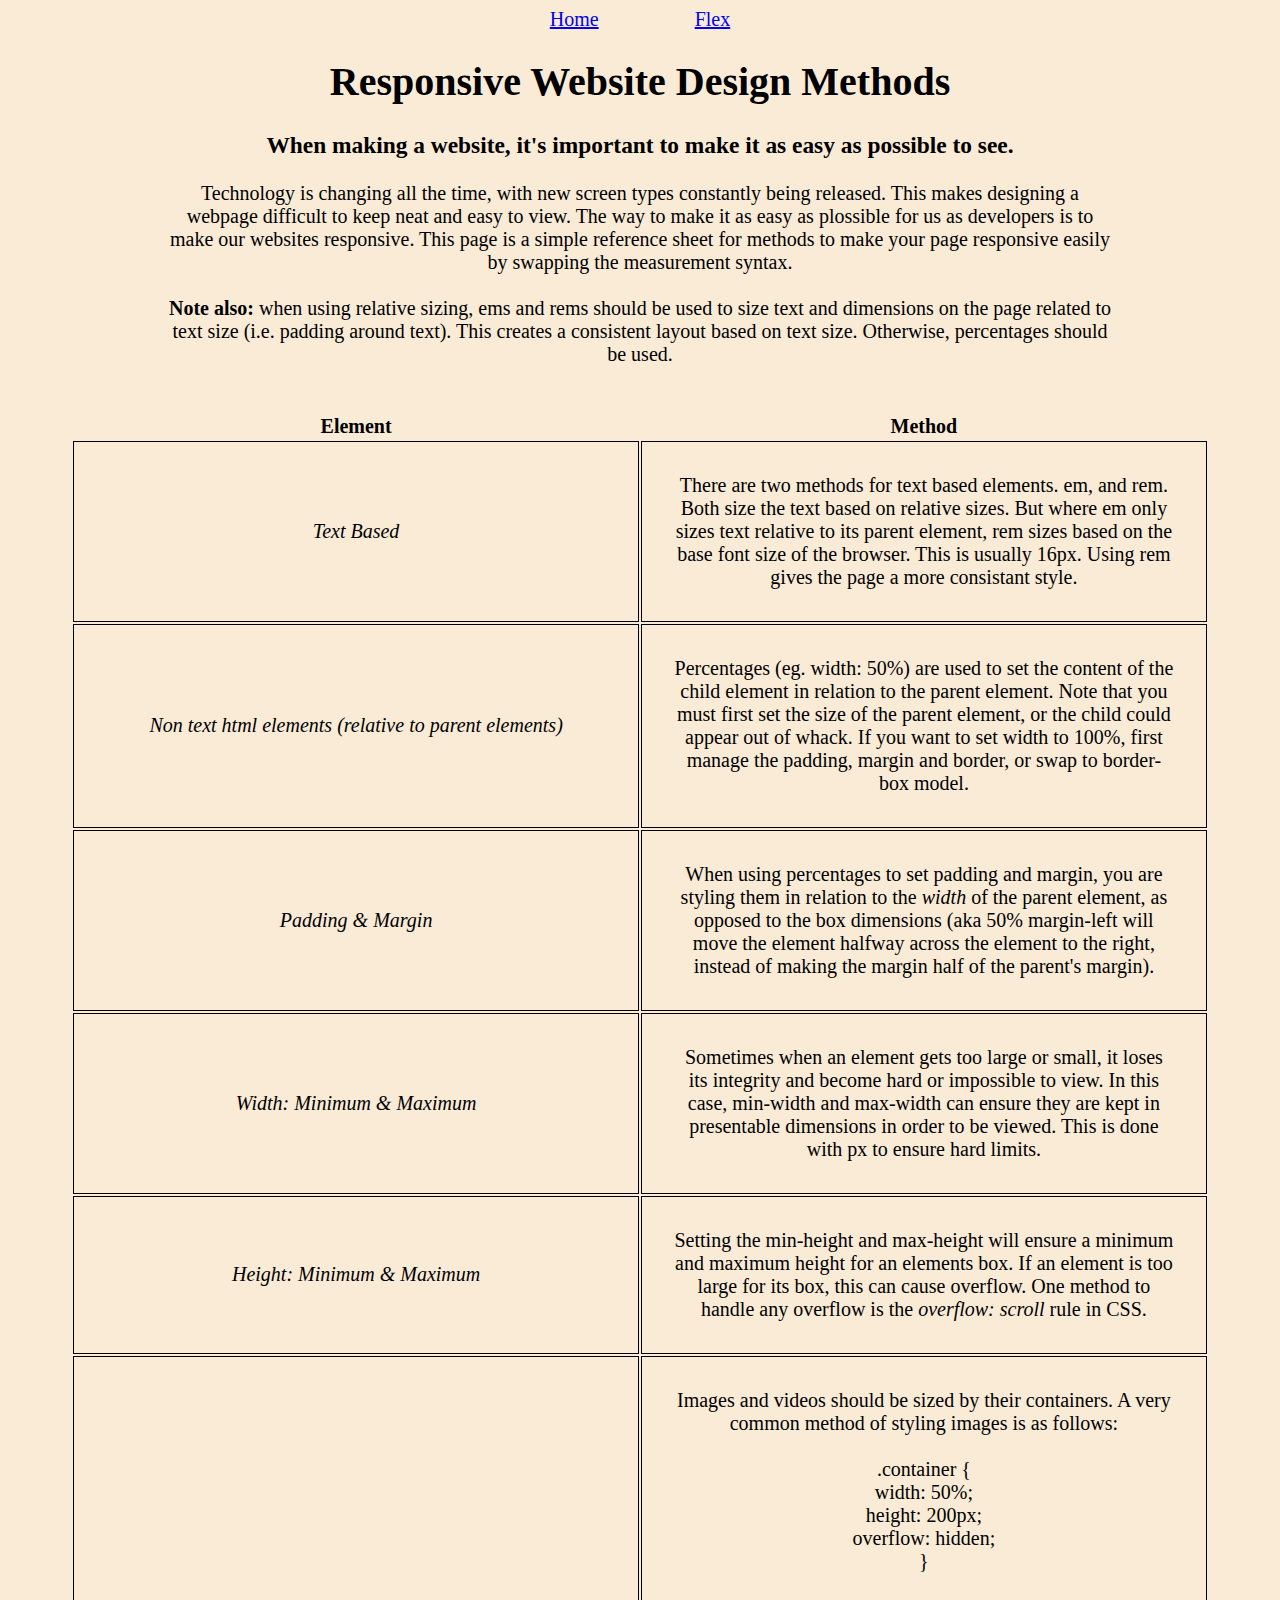
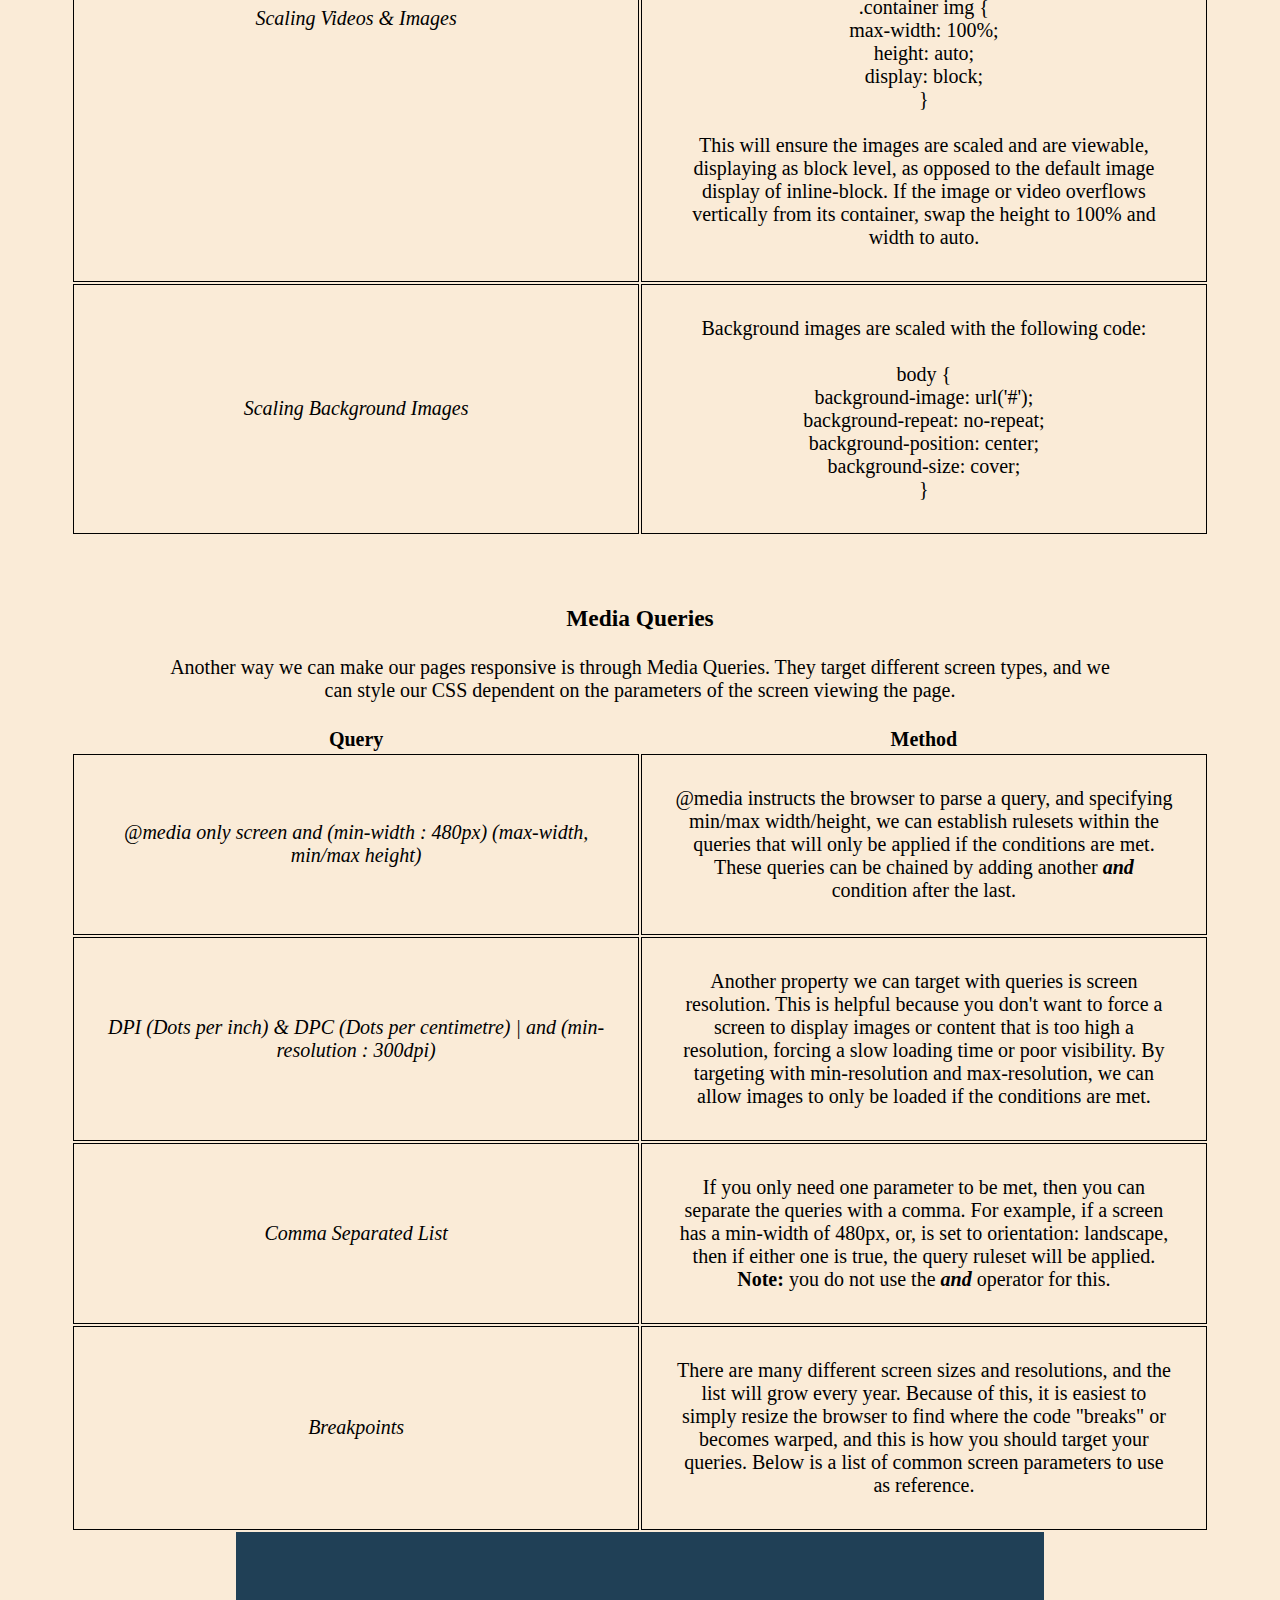
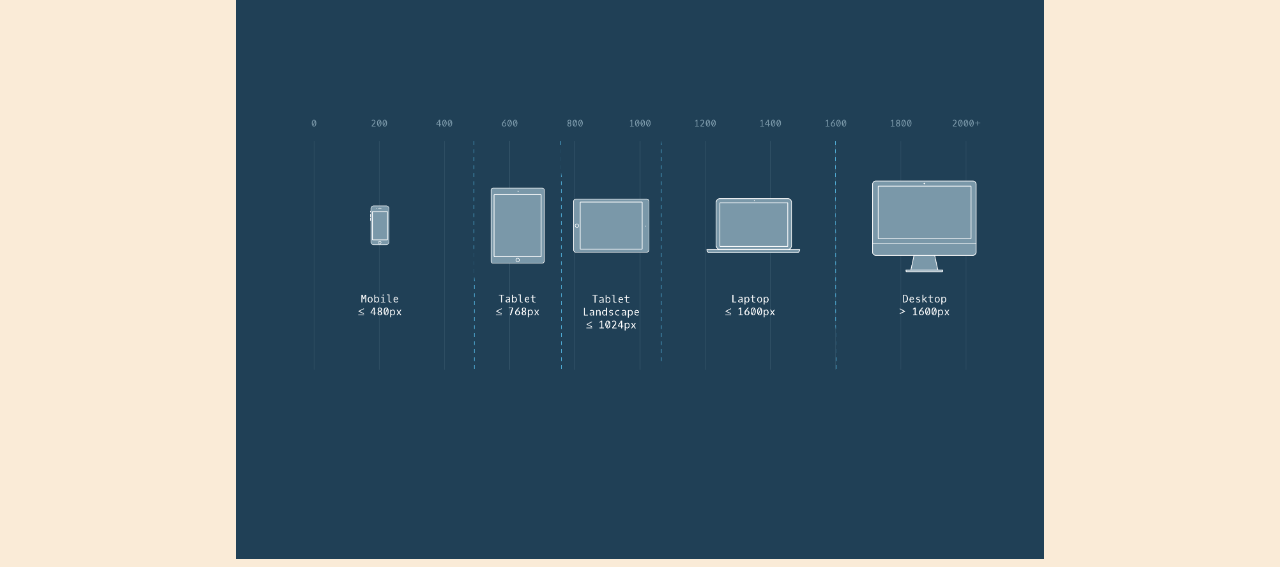
<file: index.html>
<!DOCTYPE html>
<head>
    <title>Responsive Design</title>
    <link href="style.css" type="text/css" rel="stylesheet">
</head>
<body>
      <header>
          <nav><a href="./index.html">Home</a><a href="./Flex.html">Flex</a></nav>
            <h1>Responsive Website Design Methods</h1>
            <h3>When making a website, it's important to make it as easy as possible to see.</h3>
            <p>Technology is changing all the time, with new screen types constantly being released. This makes designing a webpage difficult to keep neat and easy to view. The way to make it as easy as plossible for us as developers is to make our websites responsive. This page is a simple reference sheet for methods to make your page responsive easily by swapping the measurement syntax.</p>
            <br>
            <p><b>Note also:</b> when using relative sizing, ems and rems should be used to size text and dimensions on the page related to text size (i.e. padding around text). This creates a consistent layout based on text size. Otherwise, percentages should be used.</p>
            <br><br>
      </header>
    <main>
      <table>
            <tr>
                <th>Element</th>
                <th>Method</th>
            </tr>
            <tr>
                <td><em>Text Based</em></td>
                <td>There are two methods for text based elements. em, and rem. Both size the text based on relative sizes. But where em only sizes text relative to its parent element, rem sizes based on the base font size of the browser. This is usually 16px. Using rem gives the page a more consistant style.</td>
            </tr>
            <tr>
                <td><em>Non text html elements (relative to parent elements)</em></td>
                <td>Percentages (eg. width: 50%) are used to set the content of the child element in relation to the parent element. Note that you must first set the size of the parent element, or the child could appear out of whack. If you want to set width to 100%, first manage the padding, margin and border, or swap to border-box model.</td>
            </tr>
            <tr>
                <td><em>Padding & Margin</em></td>
                <td>When using percentages to set padding and margin, you are styling them in relation to the <em>width</em> of the parent element, as opposed to the box dimensions (aka 50% margin-left will move the element halfway across the element to the right, instead of making the margin half of the parent's margin).</td>
            </tr>
            <tr>
                <td><em>Width: Minimum & Maximum</em></td>
                <td>Sometimes when an element gets too large or small, it loses its integrity and become hard or impossible to view. In this case, min-width and max-width can ensure they are kept in presentable dimensions in order to be viewed. This is done with px to ensure hard limits.</td>
            </tr>
            <tr>
                <td><em>Height: Minimum & Maximum</em></td>
                <td>Setting the min-height and max-height will ensure a minimum and maximum height for an elements box. If an element is too large for its box, this can cause overflow. One method to handle any overflow is the <em>overflow: scroll</em> rule in CSS.</td>
            </tr>
            <tr>
                <td><em>Scaling Videos & Images</em></td>
                <td>Images and videos should be sized by their containers. A very common method of styling images is as follows: 
                    <br><br>
                    .container {<br>
                    width: 50%;<br>
                    height: 200px;<br>
                    overflow: hidden;<br>
                  }<br>
                   <br>
                  .container img {<br>
                    max-width: 100%;<br>
                    height: auto;<br>
                    display: block;<br>
                  }<br><br>
                This will ensure the images are scaled and are viewable, displaying as block level, as opposed to the default image display of inline-block. If the image or video overflows vertically from its container, swap the height to 100% and width to auto.</td>
            </tr>
            <tr>
                <td><em>Scaling Background Images</em></td>
                <td>Background images are scaled with the following code: <br>
                <br>
                body {<br>
                    background-image: url('#');<br>
                    background-repeat: no-repeat;<br>
                    background-position: center;<br>
                    background-size: cover;<br>
                  }</td>
            </tr>
        </table>
        <br>
        <br>
        <div class="media-queries-section">
        <h3>Media Queries</h3>
        <p>Another way we can make our pages responsive is through Media Queries. They target different screen types, and we can style our CSS dependent on the parameters of the screen viewing the page.</p>
        <br>
        <table>
            <tr>
                <th><b>Query</b></th>
                <th><b>Method</b></th>
            </tr>
            <tr>
                <td><em>@media only screen and (min-width : 480px) (max-width, min/max height)</em></td>
                <td>@media instructs the browser to parse a query, and specifying min/max width/height, we can establish rulesets within the queries that will only be applied if the conditions are met. These queries can be chained by adding another <b><em>and</em></b> condition after the last.</td>
            </tr>
            <tr>
                <td><em>DPI (Dots per inch) & DPC (Dots per centimetre) | and (min-resolution : 300dpi)</em></td>
                <td>Another property we can target with queries is screen resolution. This is helpful because you don't want to force a screen to display images or content that is too high a resolution, forcing a slow loading time or poor visibility. By targeting with min-resolution and max-resolution, we can allow images to only be loaded if the conditions are met.</td>
            </tr>
            <tr>
                <td><em>Comma Separated List</em></td>
                <td>If you only need one parameter to be met, then you can separate the queries with a comma. For example, if a screen has a min-width of 480px, or, is set to orientation: landscape, then if either one is true, the query ruleset will be applied. <b>Note:</b> you do not use the <b><em>and</em></b> operator for this.</td>
            </tr>
            <tr>
                <td><em>Breakpoints</em></td>
                <td>There are many different screen sizes and resolutions, and the list will grow every year. Because of this, it is easiest to simply resize the browser to find where the code "breaks" or becomes warped, and this is how you should target your queries. Below is a list of common screen parameters to use as reference.</td>
            </tr>
        </table>
        <div class="image-container">
            <img src="./resources/screen-sizes.png">
        </div>
        </div>
    </main>
</body>
</file>
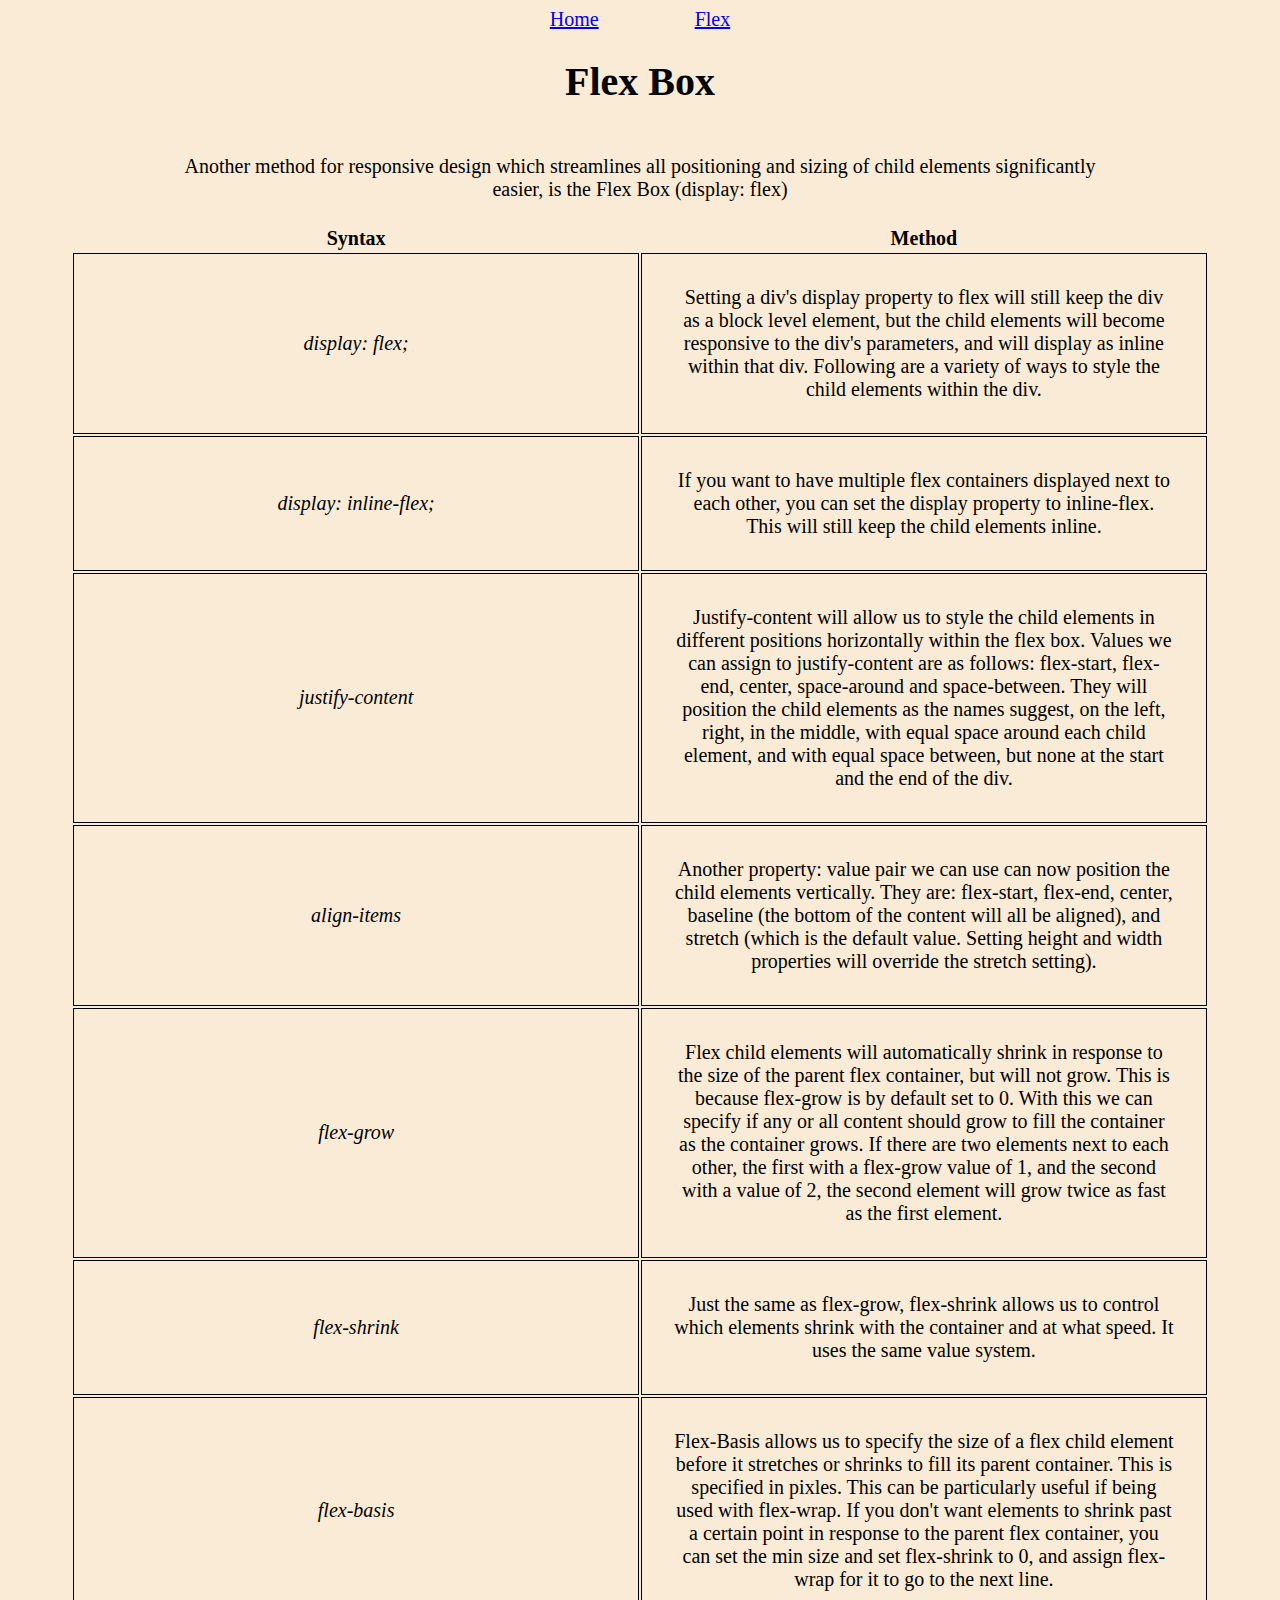
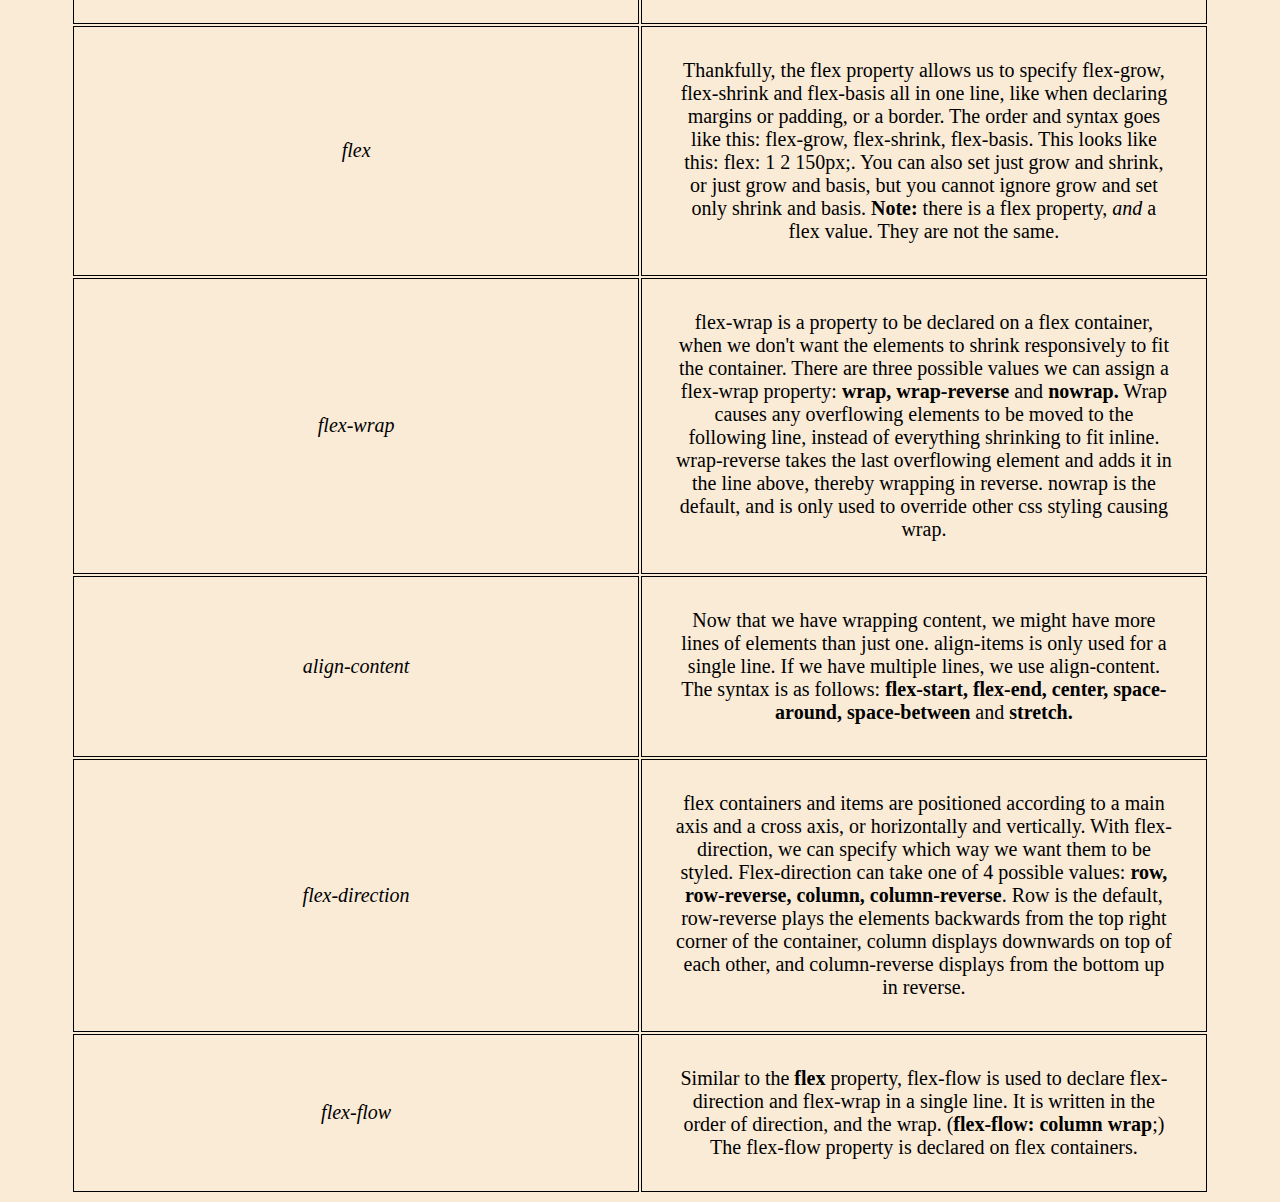
<file: Flex.html>
<!DOCTYPE html>
<head>
<title>Flex Box</title>
<link href="style.css" type="text/css" rel="stylesheet">
</head>
<body>
  <header>
    <nav><a href="./index.html">Home</a><a href="./Flex.html">Flex</a></nav>
      <h1>Flex Box</h1><br>
      <p>Another method for responsive design which streamlines all positioning and sizing of child elements significantly easier, is the Flex Box (display: flex)</p><br>
  </header>
  <main>
      <table>
          <tr>
              <th><strong>Syntax</strong></th>
              <th><strong>Method</strong></th>
          </tr>
          <tr>
              <td><em>display: flex;</em></td>
              <td>Setting a div's display property to flex will still keep the div as a block level element, but the child elements will become responsive to the div's parameters, and will display as inline within that div. Following are a variety of ways to style the child elements within the div.</td>
          </tr>
          <tr>
              <td><em>display: inline-flex;</em></td>
              <td>If you want to have multiple flex containers displayed next to each other, you can set the display property to inline-flex. This will still keep the child elements inline.</td>
          </tr>
          <tr>
            <td><em>justify-content</em></td>
            <td>Justify-content will allow us to style the child elements in different positions horizontally within the flex box. Values we can assign to justify-content are as follows: flex-start, flex-end, center, space-around and space-between. They will position the child elements as the names suggest, on the left, right, in the middle, with equal space around each child element, and with equal space between, but none at the start and the end of the div.</td>
        </tr>
        <tr>
            <td><em>align-items</em></td>
            <td>Another property: value pair we can use can now position the child elements vertically. They are: flex-start, flex-end, center, baseline (the bottom of the content will all be aligned), and stretch (which is the default value. Setting height and width properties will override the stretch setting).</td>
        </tr>
        <tr>
            <td><em>flex-grow</em></td>
            <td>Flex child elements will automatically shrink in response to the size of the parent flex container, but will not grow. This is because flex-grow is by default set to 0. With this we can specify if any or all content should grow to fill the container as the container grows. If there are two elements next to each other, the first with a flex-grow value of 1, and the second with a value of 2, the second element will grow twice as fast as the first element.</td>
        </tr>
        <tr>
            <td><em>flex-shrink</em></td>
            <td>Just the same as flex-grow, flex-shrink allows us to control which elements shrink with the container and at what speed. It uses the same value system.</td>
        </tr>
        <tr>
            <td><em>flex-basis</em></td>
            <td>Flex-Basis allows us to specify the size of a flex child element before it stretches or shrinks to fill its parent container. This is specified in pixles. This can be particularly useful if being used with flex-wrap. If you don't want elements to shrink past a certain point in response to the parent flex container, you can set the min size and set flex-shrink to 0, and assign flex-wrap for it to go to the next line.</td>
        </tr>
        <tr>
            <td><em>flex</em></td>
            <td>Thankfully, the flex property allows us to specify flex-grow, flex-shrink and flex-basis all in one line, like when declaring margins or padding, or a border. The order and syntax goes like this: flex-grow, flex-shrink, flex-basis. This looks like this: flex: 1 2 150px;. You can also set just grow and shrink, or just grow and basis, but you cannot ignore grow and set only shrink and basis. <strong>Note:</strong> there is a flex property, <em>and</em> a flex value. They are not the same.</td>
        </tr>
        <tr>
            <td><em>flex-wrap</em></td>
            <td>flex-wrap is a property to be declared on a flex container, when we don't want the elements to shrink responsively to fit the container. There are three possible values we can assign a flex-wrap property: <strong>wrap, wrap-reverse</strong> and <strong>nowrap.</strong> Wrap causes any overflowing elements to be moved to the following line, instead of everything shrinking to fit inline. wrap-reverse takes the last overflowing element and adds it in the line above, thereby wrapping in reverse. nowrap is the default, and is only used to override other css styling causing wrap.</td>
        </tr>
        <tr>
            <td><em>align-content</em></td>
            <td>Now that we have wrapping content, we might have more lines of elements than just one. align-items is only used for a single line. If we have multiple lines, we use align-content. The syntax is as follows: <strong>flex-start, flex-end, center, space-around, space-between</strong> and <strong>stretch.</strong></td>
        </tr>
        <tr>
            <td><em>flex-direction</em></td>
            <td>flex containers and items are positioned according to a main axis and a cross axis, or horizontally and vertically. With flex-direction, we can specify which way we want them to be styled. Flex-direction can take one of 4 possible values: <strong>row, row-reverse, column, column-reverse</strong>. Row is the default, row-reverse plays the elements backwards from the top right corner of the container, column displays downwards on top of each other, and column-reverse displays from the bottom up in reverse.</td>
        </tr>
        <tr>
            <td><em>flex-flow</em></td>
            <td>Similar to the <strong>flex</strong> property, flex-flow is used to declare flex-direction and flex-wrap in a single line. It is written in the order of direction, and the wrap. (<strong>flex-flow: column wrap</strong>;) The flex-flow property is declared on flex containers.</td>
        </tr>
          
      </table>
  </main>
</body>
</file>
<file: style.css>
* {
    box-sizing: border-box;
    text-align: center;
    background-color: antiquewhite;
}

body {
    font-size: 20px;
}

table {
    width: 90%;
    margin: 0 auto;
}

td {
    width: 50%;
    border: solid 1px black;
    padding: 2rem;
}

header p {
    width: 75%;
    margin: 0 auto;
}

nav a{
    margin: 3rem;
}

.media-queries-section p {
  width: 75%;
  margin: 0 auto;
}

.image-container {
    width: 80%;
    overflow: hidden;
    margin: 0 auto;
}

.image-container img {
    max-width: 80%;
    height: auto;
    display: block;
    margin: 0 auto;
}
</file>
